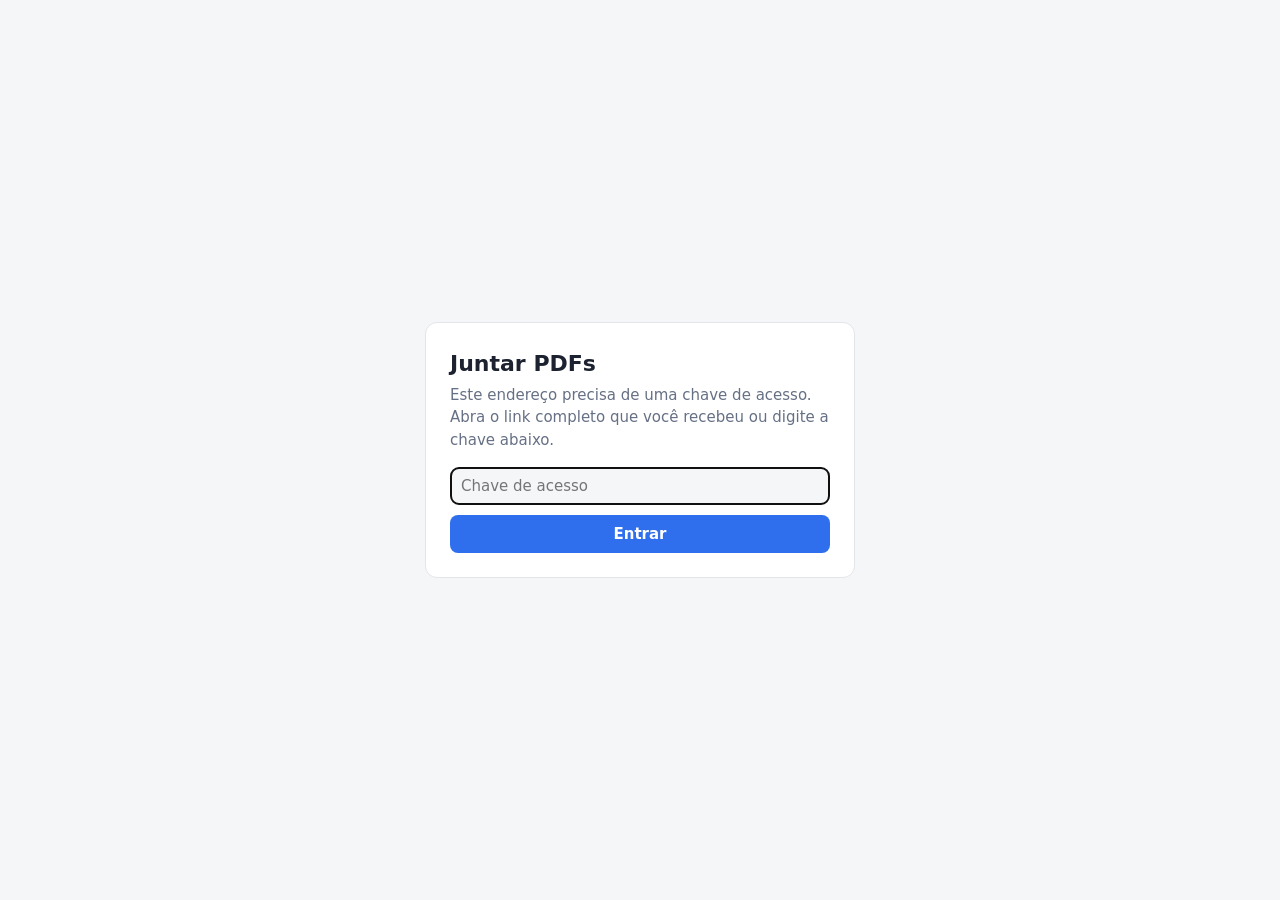
<file: app/acesso.html>
<!doctype html>
<html lang="pt-BR">
<head>
  <meta charset="utf-8">
  <meta name="viewport" content="width=device-width, initial-scale=1">
  <title>Juntar PDFs</title>
  <link rel="icon" href="data:image/svg+xml,<svg xmlns='http://www.w3.org/2000/svg' viewBox='0 0 100 100'><text y='.9em' font-size='90'>📚</text></svg>">
  <style>
    :root { --bg: #f5f6f8; --surface: #fff; --border: #e2e5ea; --text: #1c2230; --muted: #667085; --accent: #2f6fed; }
    @media (prefers-color-scheme: dark) {
      :root { --bg: #0f1218; --surface: #171b23; --border: #2a303b; --text: #e6e9ef; --muted: #98a2b3; --accent: #5b8ef5; }
    }
    body { margin: 0; min-height: 100vh; display: grid; place-items: center; background: var(--bg); color: var(--text);
      font: 15px/1.5 system-ui, -apple-system, "Segoe UI", Roboto, sans-serif; }
    form { width: min(380px, calc(100% - 32px)); padding: 24px; background: var(--surface); border: 1px solid var(--border); border-radius: 12px; }
    h1 { margin: 0 0 4px; font-size: 22px; }
    p { margin: 0 0 16px; color: var(--muted); }
    input { box-sizing: border-box; width: 100%; min-height: 38px; padding: 0 10px; margin-bottom: 10px; border: 1px solid var(--border);
      border-radius: 8px; background: var(--bg); color: var(--text); font: inherit; }
    button { width: 100%; min-height: 38px; border: 0; border-radius: 8px; background: var(--accent); color: #fff; font: inherit; font-weight: 600; cursor: pointer; }
  </style>
</head>
<body>
  <form method="get" action="/">
    <h1>Juntar PDFs</h1>
    <p>Este endereço precisa de uma chave de acesso. Abra o link completo que você recebeu ou digite a chave abaixo.</p>
    <input name="chave" type="password" placeholder="Chave de acesso" autocomplete="off" required autofocus>
    <button type="submit">Entrar</button>
  </form>
</body>
</html>
</file>
